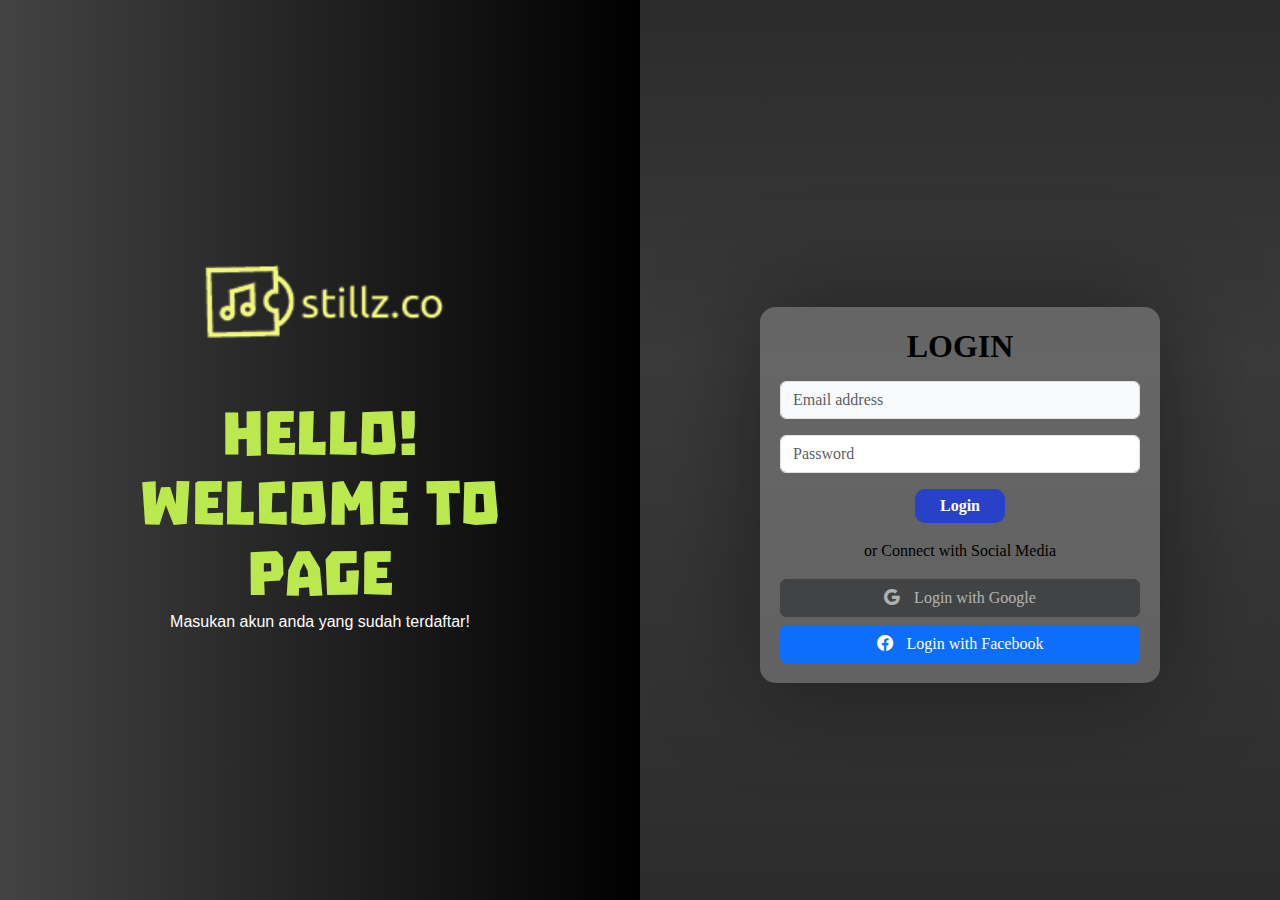
<file: Sign_In.html>
<!doctype html>
<html lang="en">
  <head>
    <meta charset="utf-8">
    <meta name="viewport" content="width=device-width, initial-scale=1">
    <title>Sign In Page</title>
    <link href="https://cdn.jsdelivr.net/npm/bootstrap@5.3.3/dist/css/bootstrap.min.css" rel="stylesheet" integrity="sha384-QWTKZyjpPEjISv5WaRU9OFeRpok6YctnYmDr5pNlyT2bRjXh0JMhjY6hW+ALEwIH" crossorigin="anonymous">
    <link href="https://cdn.jsdelivr.net/npm/bootstrap-icons/font/bootstrap-icons.css" rel="stylesheet">
    <style>
      @font-face {
        font-family: 'troika';
        src: url('troika.otf');
      }

      .sign_up_container {
        display: flex;
        flex-direction: column;
        align-items: center;
        justify-content: center;
        margin-top: 90px;
        max-width: 400px;
        width: 100%;
        padding: 20px;
        box-shadow: 0 0 100px rgba(9, 9, 9, 0.501);
        background-color: #9797977a;
        font-family: serif;
        border-radius: 4%;
      }

      .custom-font {
        font-family: 'troika', serif;
        font-size: 70px;
      }

      .btn-google i,
      .btn-facebook i {
        margin-right: 10px;
      }

      .heading-container h1 {
        margin: 0;
        line-height: 1.0;
      }

      .btn-submit {
        background-color: #2742c9;
        border-radius: 10px;
        padding: 5px 25px;
        border: none;
        color: white;
      }

      .btn-submit:hover {
        color: #1C1C1C;
      }

      .form-group,
      .btn-block {
        width: 100%;
      }

      .sign_up_container form {
        width: 100%;
        display: flex;
        flex-direction: column;
        align-items: center;
      }

      .sign_up_container .form-control {
        width: 100%;
      }

      .heading-container {
        text-align: center;
        margin: 20px 0;
        width: 100%;
        max-width: 400px;
      }

      @media (max-width: 768px) {
        .heading-container {
          padding: 0 20px;
        }

        .sign_up_container {
          margin-top: 30px;
          padding: 10px;
        }
      }
    </style>
  </head>
  <body>
    <div class="container-fluid vh-100">
      <div class="row h-100">
        <div style="background-image: linear-gradient(to right, #434343 0%, black 100%); font-family: 'Gill Sans', 'Gill Sans MT', Calibri, 'Trebuchet MS', sans-serif;" class="col-md-6 text-white d-flex flex-column justify-content-center align-items-center">
          <img src="logo.png" alt="logo" style="height: 150px; width: 300px;">
          <div class="text-center heading-container">
            <h1 class="custom-font" style="color: #BBE84C;">Hello!</h1>
            <h1 class="custom-font" style="color: #BBE84C;">Welcome To Page</h1>
            <p style="font-family: 'Lucida Sans', 'Lucida Sans Regular', 'Lucida Grande', 'Lucida Sans Unicode', Geneva, Verdana, sans-serif;">Masukan akun anda yang sudah terdaftar!</p>
          </div>
        </div>

        <div class="col-md-6 d-flex flex-column justify-content-center align-items-center" style="background: linear-gradient(to bottom, #323232 0%, #3F3F3F 40%, #1C1C1C 150%), linear-gradient(to top, rgba(255,255,255,0.40) 0%, rgba(0,0,0,0.25) 200%); background-blend-mode: multiply;">
          <div class="sign_up_container">
            <h2 style="font-weight: bold; color: #000000; margin-bottom: 15px;" class="card-title">LOGIN</h2>
            <form>
              <div class="form-group mb-3">
                <input type="email" class="form-control bg-light" id="floatingInput" placeholder="Email address" required>
              </div>
              <div class="form-group mb-3">
                <input type="password" class="form-control" id="floatingPassword" placeholder="Password" required>
              </div>
              <div class="btn-block btn-md text-center">
                <button type="submit" class="btn-submit" style="font-weight: bold;">Login</button>
              </div>
              <p class="text-center mt-3" style="color: #000000;">or Connect with Social Media</p>
              <button type="button" class="btn btn-dark opacity-50 btn-block mb-2 btn-google" onclick="window.location.href='https://accounts.google.com/v3/signin/identifier?continue=https%3A%2F%2Fwww.google.com%3Fhl%3Den-US&ec=GAlA8wE&hl=en&flowName=GlifWebSignIn&flowEntry=AddSession&dsh=S1728195235%3A1718966311801644&ddm=0'">
                <i class="bi bi-google"></i> Login with Google
              </button>
              <button type="button" class="btn btn-primary btn-block btn-facebook" onclick="window.location.href='https://www.facebook.com/login'">
                <i class="bi bi-facebook"></i> Login with Facebook
              </button>
            </form>
          </div>
        </div>
      </div>
    </div>
  </body>
</html>
</file>
